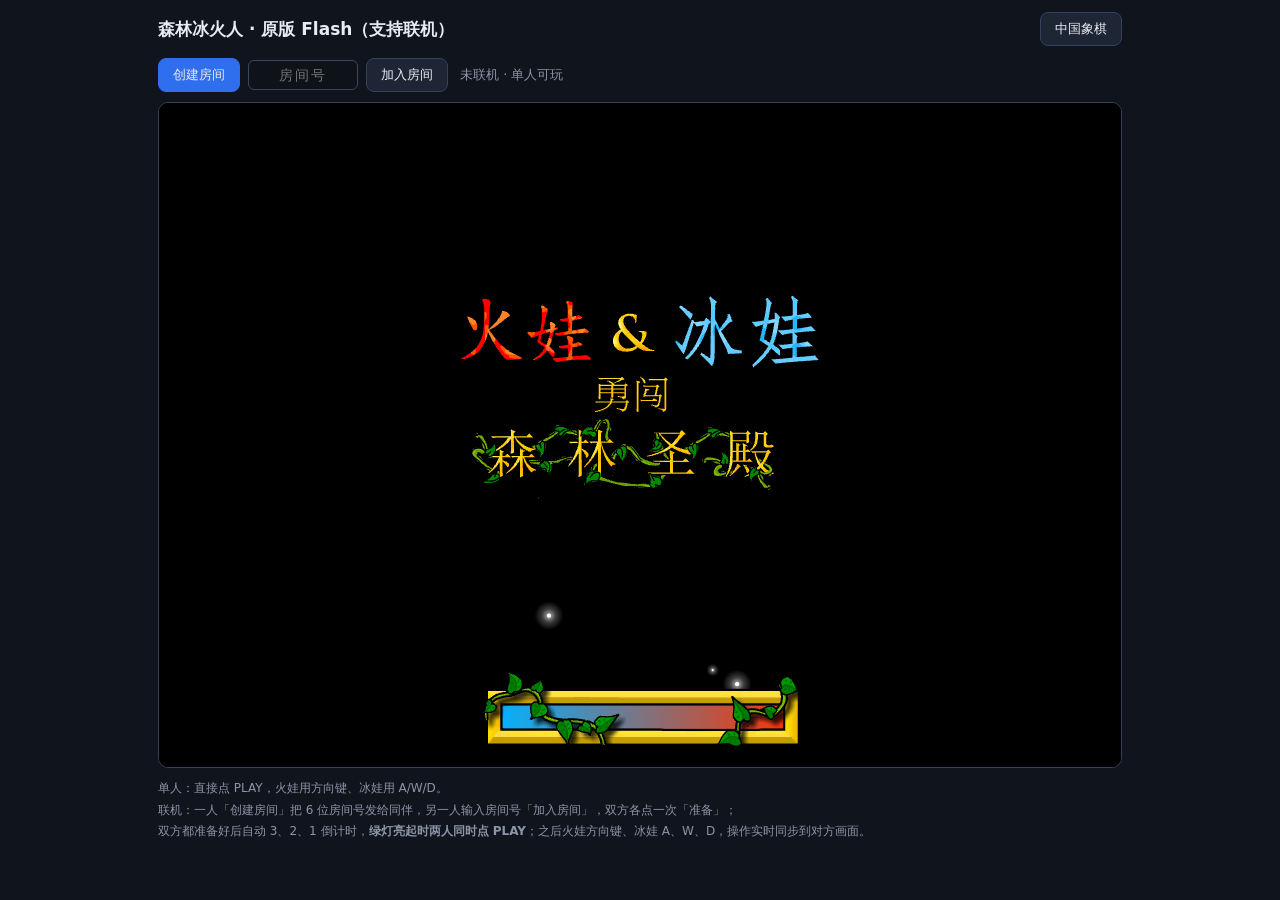
<file: games/fireboy-flash.html>
<!DOCTYPE html>
<html lang="zh-CN">
<head>
<meta charset="UTF-8">
<meta name="viewport" content="width=device-width, initial-scale=1.0">
<title>森林冰火人 · 原版 Flash（支持联机）</title>
<style>
  :root { color-scheme: dark; }
  * { box-sizing: border-box; }
  body {
    margin: 0; min-height: 100vh; background: #10141c; color: #e8ecf2;
    font-family: "Microsoft YaHei", "PingFang SC", system-ui, sans-serif;
    display: flex; flex-direction: column; align-items: center;
  }
  header {
    width: 100%; max-width: 1000px; padding: 12px 18px; display: flex;
    align-items: center; justify-content: space-between; gap: 12px;
  }
  header h1 { font-size: 17px; margin: 0; }
  .btn {
    background: #1e2636; color: #e8ecf2; border: 1px solid #33415c;
    border-radius: 8px; padding: 7px 14px; cursor: pointer; font-size: 13px;
    text-decoration: none; display: inline-block;
  }
  .btn:hover { background: #263149; }
  .btn.primary { background: #2f6fed; border-color: #2f6fed; }
  .btn:disabled { opacity: .45; cursor: not-allowed; }
  .mp-bar {
    width: 100%; max-width: 1000px; display: flex; align-items: center; gap: 8px;
    padding: 0 18px 10px; flex-wrap: wrap;
  }
  .mp-bar input {
    background: #0e1219; border: 1px solid #3a4560; border-radius: 6px;
    padding: 6px 10px; font-size: 14px; color: #e0e6ed; width: 110px;
    text-align: center; text-transform: uppercase; letter-spacing: 2px;
  }
  .mp-bar input:focus { outline: none; border-color: #2f6fed; }
  #mp-status { color: #8b95a8; font-size: 13px; margin-left: 4px; }
  #mp-status.ok { color: #6fe3a5; }
  #mp-status.err { color: #ff9b9b; }
  .room-code {
    font-size: 20px; font-weight: 700; color: #7fd0ff; letter-spacing: 4px;
    background: #14213a; border: 1px solid #2b4a7a; border-radius: 8px; padding: 3px 12px;
  }
  .stage-wrap { width: 100%; max-width: 1000px; padding: 0 18px 26px; }
  #stage {
    width: 100%; height: 74vh; min-height: 420px; background: #000; border-radius: 10px;
    border: 1px solid #33415c; overflow: hidden; position: relative;
    display: flex; align-items: center; justify-content: center;
  }
  #stage ruffle-player, #stage embed, #stage object {
    position: absolute; top: 0; left: 0; width: 100% !important; height: 100% !important; border: 0;
  }
  .notice {
    background: #2a2417; border: 1px solid #6b551c; color: #ffd97a;
    border-radius: 10px; padding: 16px 20px; margin-top: 12px; font-size: 14px;
    line-height: 1.8; max-width: 760px;
  }
  .notice code {
    background: #1a1f2a; border: 1px solid #33415c; border-radius: 6px;
    padding: 2px 8px; color: #7fd0ff; font-size: 13px;
  }
  .hint { color: #8b95a8; font-size: 12px; margin-top: 10px; line-height: 1.8; }
  #countdown {
    position: absolute; inset: 0; display: none; align-items: center; justify-content: center;
    pointer-events: none;   /* 绿灯时点击可以穿透到游戏，方便「绿灯亮后同时点」 */
    background: rgba(6, 10, 18, .72); z-index: 20; font-size: 72px; font-weight: 800; color: #7fd0ff;
    text-shadow: 0 6px 24px rgba(0,0,0,.6);
  }
  #countdown.go { color: #45e08a; text-shadow: 0 0 30px rgba(69,224,138,.8); }
  .mp-log {
    width: 100%; max-width: 1000px; padding: 0 18px 8px; font-size: 12px; color: #8b95a8;
    max-height: 58px; overflow: auto; line-height: 1.7; padding-bottom: 2px;
  }
  .mp-log-item { padding: 1px 0; }
  .mp-log-item b { color: #7fd0ff; font-weight: 600; }
  #toast { position: fixed; left: 50%; bottom: 26px; transform: translateX(-50%);
    background: #1b2434; border: 1px solid #33415c; color: #e8ecf2; border-radius: 10px;
    padding: 9px 16px; font-size: 13px; display: none; z-index: 40; }
</style>
</head>
<body>
<header>
  <h1>森林冰火人 · 原版 Flash（支持联机）</h1>
  <div><a class="btn" href="chess.html">中国象棋</a></div>
</header>

<div class="mp-bar">
  <button class="btn primary" id="btn-create" type="button">创建房间</button>
  <input id="inp-room" type="text" maxlength="6" placeholder="房间号">
  <button class="btn" id="btn-join" type="button">加入房间</button>
  <span id="mp-status">未联机 · 单人可玩</span>
  <span id="mp-code" style="display:none"></span>
  <button class="btn" id="btn-copy" type="button" style="display:none">复制房间号</button>
  <button class="btn primary" id="btn-ready" type="button" style="display:none">准备</button>
  <button class="btn" id="btn-leave" type="button" style="display:none">离开房间</button>
</div>
<div class="mp-log" id="mp-log" style="display:none"></div>

<div class="stage-wrap">
  <div id="stage">
    <div id="placeholder" style="text-align:center;padding:40px;color:#8b95a8;font-size:15px;line-height:2">
      正在加载原版 Flash 游戏（Ruffle 模拟器）…
    </div>
    <div id="countdown"></div>
  </div>

  <div id="swf-missing" class="notice" style="display:none">
    <b>未找到原版游戏文件 fireboy.swf</b><br>
    请把 <b>森林冰火人</b> 原版 SWF 放到：<code>games/swf/fireboy.swf</code>，刷新本页即可。
  </div>

  <div class="hint">
    单人：直接点 PLAY，火娃用方向键、冰娃用 A/W/D。<br>
    联机：一人「创建房间」把 6 位房间号发给同伴，另一人输入房间号「加入房间」，双方各点一次「准备」；<br>
    双方都准备好后自动 3、2、1 倒计时，<b>绿灯亮起时两人同时点 PLAY</b>；之后火娃方向键、冰娃 A、W、D，操作实时同步到对方画面。
  </div>
</div>
<div id="toast"></div>

<script src="ruffle/ruffle.js"></script>
<script src="ruffle/core.ruffle.16d61072ac7fdc4d5013.js"></script>
<script src="ruffle/core.ruffle.994eeef0a471a88cd0e3.js"></script>
<script>
(function () {
  'use strict';
  var SWF_URL = 'swf/fireboy.swf';
  var stage = document.getElementById('stage');
  var placeholder = document.getElementById('placeholder');
  var missing = document.getElementById('swf-missing');
  var cdEl = document.getElementById('countdown');
  var statusEl = document.getElementById('mp-status');
  var codeEl = document.getElementById('mp-code');
  var toastEl = document.getElementById('toast');

  var player = null;          // Ruffle 播放器
  var ws = null, authed = false;
  var room = '', role = '', relayOn = false;
  window.__mp = { sent: 0, recv: 0, inj: 0 };
  var KEYCODE = { ArrowLeft: 37, ArrowUp: 38, ArrowRight: 39, ArrowDown: 40,
                  KeyA: 65, KeyD: 68, KeyW: 87, KeyS: 83, Space: 32, KeyR: 82, Enter: 13 };

  function toast(msg) {
    toastEl.textContent = msg; toastEl.style.display = 'block';
    clearTimeout(toastEl._t); toastEl._t = setTimeout(function () { toastEl.style.display = 'none'; }, 2600);
  }
  function setStatus(text, cls) {
    statusEl.textContent = text;
    statusEl.className = cls || '';
  }

  /* ---------- Ruffle ---------- */
  window.RufflePlayer = window.RufflePlayer || {};
  window.RufflePlayer.config = { autoplay: 'on', unmuteOverlay: 'hidden', letterbox: 'on', logLevel: 'error' };

  function startRuffle() {
    var rf = window.RufflePlayer;
    var src = rf && rf.newest ? rf.newest() : null;
    var maker = src && (typeof src.createPlayer === 'function' ? src.createPlayer
              : (typeof src.newPlayer === 'function' ? src.newPlayer : null));
    if (!maker) { setTimeout(startRuffle, 150); return; }
    player = maker();
    player.id = 'swf-player';
    stage.appendChild(player);
    placeholder.style.display = 'none';
    player.ruffle().load(SWF_URL).catch(function () {
      try { stage.removeChild(player); } catch (e) {}
      placeholder.style.display = '';
      placeholder.textContent = '';
      missing.style.display = 'block';
    });
  }
  if (document.readyState === 'loading') document.addEventListener('DOMContentLoaded', startRuffle);
  else startRuffle();

  /* ---------- 合成按键/点击（联机注入） ---------- */
  function targets() {
    var t = [player];
    try {
      var sh = player && player.shadowRoot;
      if (sh) { t.push(sh); t.push(sh.getElementById('container')); t.push(sh.querySelector('canvas')); }
    } catch (e) {}
    return t.filter(Boolean);
  }
  function injectKey(code, down) {
    var kc = KEYCODE[code] || 0;
    if (!kc) return;
    try { player.focus({ preventScroll: true }); } catch (e) {}
    var key = code === 'Space' ? ' ' : (code.indexOf('Key') === 0 ? code.slice(3).toLowerCase()
              : code.replace('Arrow', 'Arrow'));
    var ev = new KeyboardEvent(down ? 'keydown' : 'keyup', {
      key: key, code: code, bubbles: true, cancelable: true, composed: true, repeat: !!down
    });
    ['keyCode', 'which', 'charCode'].forEach(function (p) {
      try { Object.defineProperty(ev, p, { get: function () { return kc; } }); } catch (e) {}
    });
    try { Object.defineProperty(ev, 'keyCode', { value: kc }); } catch (e) {}
    targets().forEach(function (t) { try { t.dispatchEvent(ev); } catch (e) {} });
  }
  function clickStage() {
    var cv = null;
    try { cv = player.shadowRoot.querySelector('canvas'); } catch (e) {}
    var box = (cv || player).getBoundingClientRect();
    var x = box.left + box.width * 0.5, y = box.top + box.height * 0.70;
    targets().forEach(function (t) {
      ['mousedown', 'mouseup', 'click'].forEach(function (type) {
        try {
          t.dispatchEvent(new MouseEvent(type, { bubbles: true, cancelable: true, composed: true,
                                                clientX: x, clientY: y, button: 0, buttons: type === 'mousedown' ? 1 : 0 }));
        } catch (e) {}
      });
    });
  }

  /* ---------- 本地按键 → 对手 ---------- */
  function onKey(e, down) {
    if (!relayOn || !e.isTrusted) return;      // 注入的事件（isTrusted=false）不再回传，避免回环
    if (!KEYCODE[e.code]) return;
    if (e.code === 'Space' || e.code.indexOf('Arrow') === 0) e.preventDefault();
    send({ op: 'key', k: e.code, down: down ? 1 : 0 });
  }
  document.addEventListener('keydown', function (e) { onKey(e, true); }, true);
  document.addEventListener('keyup', function (e) { onKey(e, false); }, true);

  /* ---------- WebSocket 联机 ---------- */
  function token() {
    try { return localStorage.getItem('lc_token') || ''; } catch (e) { return ''; }
  }
  function send(d) {
    if (ws && ws.readyState === 1) {
      try { ws.send(JSON.stringify({ t: 'game', d: d })); window.__mp.sent++; } catch (e) {}
    }
  }
  function connect(then) {
    if (ws && ws.readyState === 1 && authed) { then && then(); return; }
    var proto = location.protocol === 'https:' ? 'wss://' : 'ws://';
    try { ws = new WebSocket(proto + location.host + '/ws'); } catch (e) { setStatus('无法连接服务器', 'err'); return; }
    ws.onopen = function () { ws.send(JSON.stringify({ t: 'auth', d: { token: token() } })); };
    ws.onmessage = function (ev) {
      var m;
      try { m = JSON.parse(ev.data); } catch (e) { return; }
      if (m.t === 'auth') {
        if (m.d && m.d.ok) { authed = true; then && then(); }
        else { setStatus('登录态无效，请在云聊里重新登录后再试', 'err'); }
        return;
      }
      if (m.t !== 'game' || !m.d || m.d.g !== 'fireboy') return;
      handleGame(m.d);
    };
    ws.onclose = function () {
      authed = false; relayOn = false;
      if (room) setStatus('连接已断开', 'err');
    };
  }

  var myReady = false, peerReady = false, counting = false;

  function addLog(text) {
    var box = document.getElementById('mp-log');
    if (!box) return;
    box.style.display = '';
    var el = document.createElement('div');
    el.className = 'mp-log-item';
    el.textContent = text;
    box.insertBefore(el, box.firstChild);
    while (box.children.length > 6) box.removeChild(box.lastChild);
  }

  function resetReady() {
    myReady = false; peerReady = false; counting = false;
    var b = document.getElementById('btn-ready');
    if (b) { b.textContent = '准备'; b.disabled = false; b.style.display = room ? '' : 'none'; }
  }

  function refreshReady() {
    var b = document.getElementById('btn-ready');
    if (!b) return;
    b.style.display = room ? '' : 'none';
    b.disabled = myReady || counting;
    b.textContent = myReady ? (peerReady ? '双方已准备' : '已准备（等待对方）') : (peerReady ? '准备（对方已准备）' : '准备');
  }

  function startCountdown() {
    if (counting) return;
    counting = true;
    refreshReady();
    addLog('双方已准备：3、2、1 后绿灯');
    var n = 3;
    cdEl.style.display = 'flex';
    cdEl.classList.remove('go');
    cdEl.textContent = n;
    var iv = setInterval(function () {
      n--;
      if (n > 0) { cdEl.textContent = n; return; }
      clearInterval(iv);
      cdEl.textContent = 'GO';
      cdEl.classList.add('go');
      addLog('绿灯亮起：同时点击 PLAY 开始');
      toast('绿灯！两人同时点 PLAY');
      relayOn = true;
      setTimeout(function () { cdEl.style.display = 'none'; cdEl.classList.remove('go'); }, 1400);
    }, 1000);
  }

  function handleGame(d) {
    if (d.ev === 'room') {
      room = d.room || room;
      role = d.role || role;
      codeEl.textContent = room; codeEl.className = 'room-code'; codeEl.style.display = '';
      document.getElementById('btn-copy').style.display = '';
      document.getElementById('btn-leave').style.display = '';
      document.getElementById('btn-create').disabled = true;
      document.getElementById('btn-join').disabled = true;
      resetReady();
      addLog((role === 'host' ? '你创建了房间 ' : '你加入了房间 ') + room);
      var players = d.players || [];
      var others = players.filter(function (p) { return p.role !== role; });
      if (others.length) {
        setStatus('房间 ' + room + ' · 对手：' + others[0].name + '（' + (role === 'host' ? '你是房主' : '你是队员') + '）· 双方点「准备」开始', 'ok');
        addLog(others[0].name + ' 已在房间中');
      } else {
        setStatus('房间 ' + room + ' · 等待对手加入…', '');
      }
      refreshReady();
    } else if (d.ev === 'peer_join') {
      var name = (d.peer && d.peer.name) || d.name || '对手';
      setStatus('房间 ' + room + ' · 对手：' + name + '（' + (role === 'host' ? '你是房主' : '你是队员') + '）· 双方点「准备」开始', 'ok');
      addLog(name + ' 加入了房间');
      toast(name + ' 加入了房间');
      peerReady = false;
      refreshReady();
    } else if (d.ev === 'peer_leave') {
      setStatus('对手已离开房间', 'err');
      addLog('对手离开了房间');
      relayOn = false;
      resetReady();
      refreshReady();
    } else if (d.ev === 'ready') {
      peerReady = !!d.v;
      if (peerReady) addLog('对手已准备');
      else addLog('对手取消准备');
      refreshReady();
      if (myReady && peerReady) startCountdown();
    } else if (d.ev === 'start') {
      startCountdown();
    } else if (d.ev === 'key') {
      window.__mp.recv++;
      if (relayOn) { injectKey(d.k, !!d.down); window.__mp.inj++; }
    } else if (d.ev === 'error') {
      setStatus(d.msg || '联机出错', 'err');
    }
  }

  /* ---------- 房间操作 ---------- */
  document.getElementById('btn-create').onclick = function () {
    connect(function () { send({ g: 'fireboy', op: 'create' }); });
  };
  document.getElementById('btn-join').onclick = function () {
    var code = (document.getElementById('inp-room').value || '').trim().toUpperCase();
    if (code.length < 4) { toast('请输入房间号'); return; }
    connect(function () { send({ g: 'fireboy', op: 'join', room: code }); });
  };
  document.getElementById('btn-ready').onclick = function () {
    if (myReady) return;
    myReady = true;
    send({ g: 'fireboy', op: 'ready', v: 1 });
    addLog('你已准备');
    refreshReady();
    if (peerReady) startCountdown();
  };
  document.getElementById('btn-copy').onclick = function () {
    var done = function () { toast('房间号已复制：' + room); };
    if (navigator.clipboard && navigator.clipboard.writeText) {
      navigator.clipboard.writeText(room).then(done).catch(function () { toast('复制失败，请手动选择房间号'); });
    } else { toast('房间号：' + room); }
  };
  document.getElementById('btn-leave').onclick = function () {
    send({ g: 'fireboy', op: 'leave' });
    room = ''; role = ''; relayOn = false; resetReady();
    codeEl.style.display = 'none';
    document.getElementById('btn-copy').style.display = 'none';
    document.getElementById('btn-leave').style.display = 'none';
    document.getElementById('btn-ready').style.display = 'none';
    document.getElementById('btn-create').disabled = false;
    document.getElementById('btn-join').disabled = false;
    setStatus('未联机 · 单人可玩', '');
  };
  window.addEventListener('beforeunload', function () {
    try { if (room) send({ g: 'fireboy', op: 'leave' }); } catch (e) {}
  });
})();
</script>
</body>
</html>
</file>
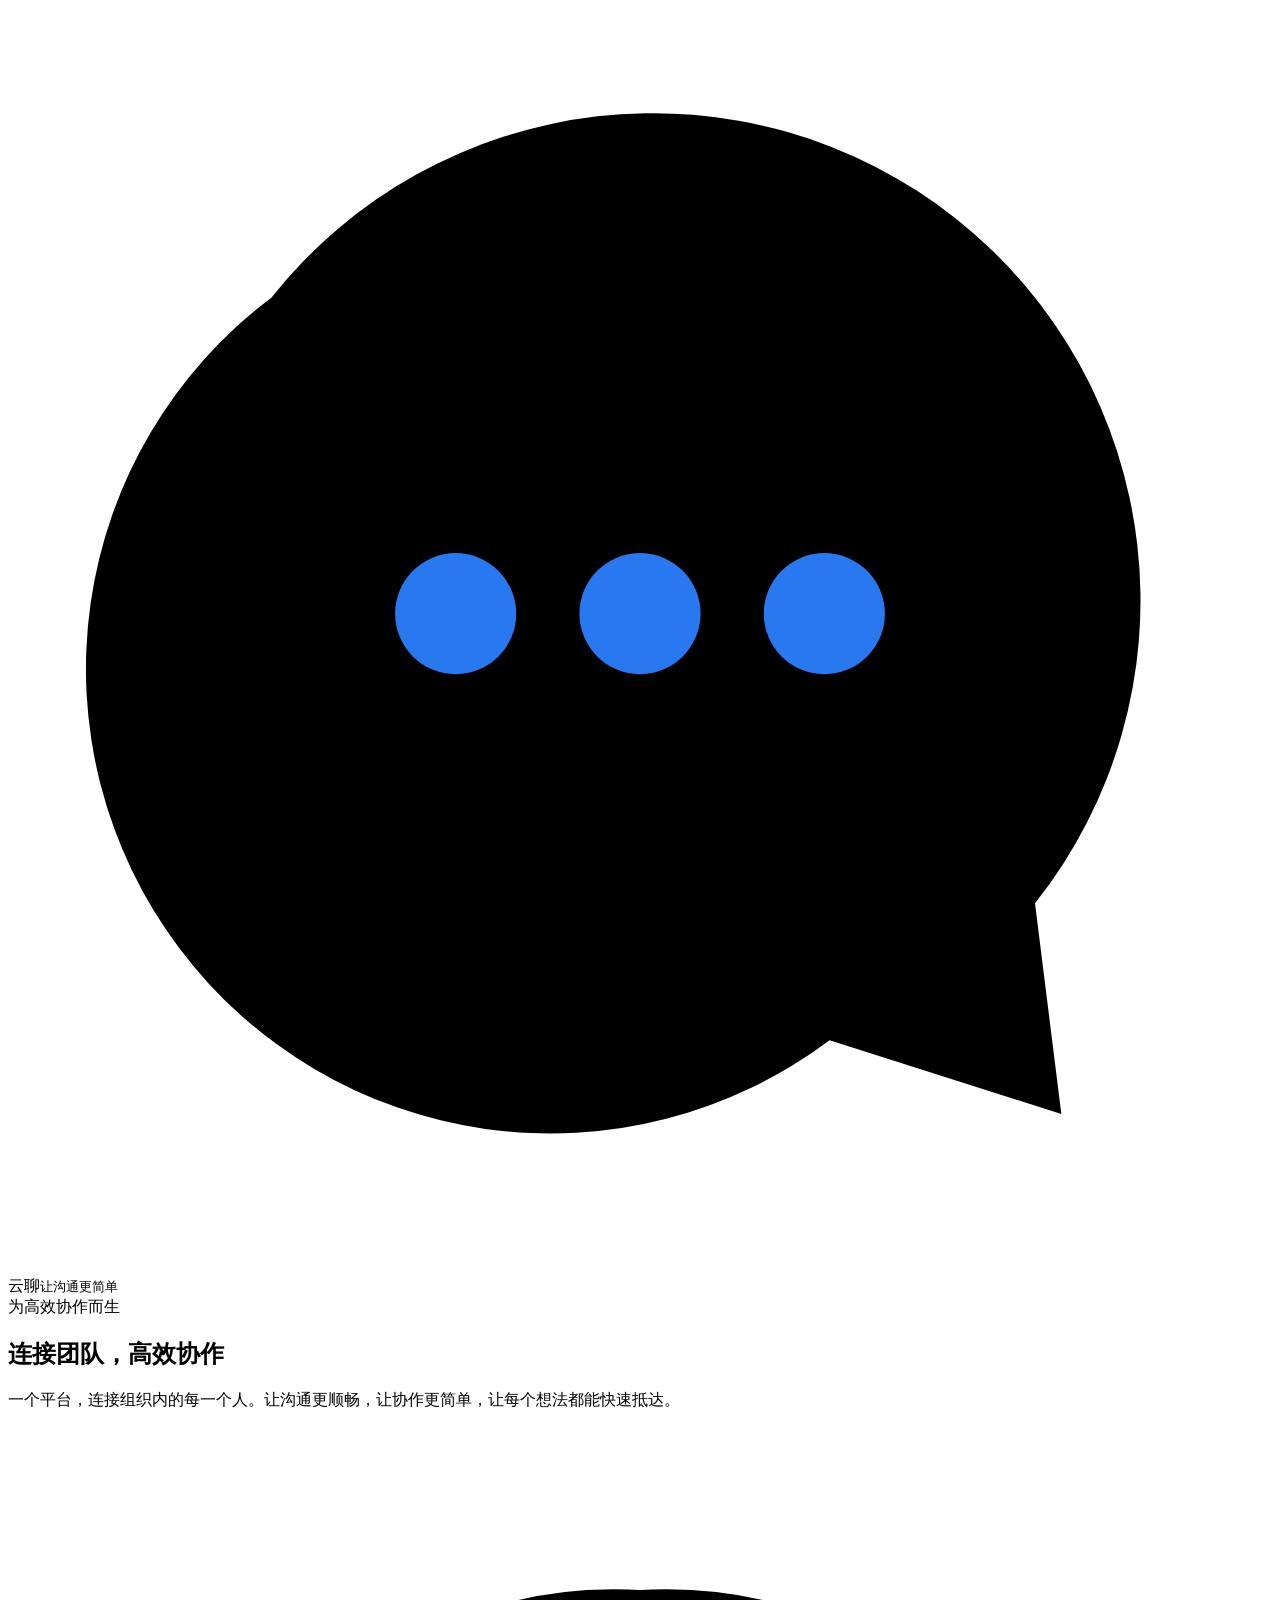
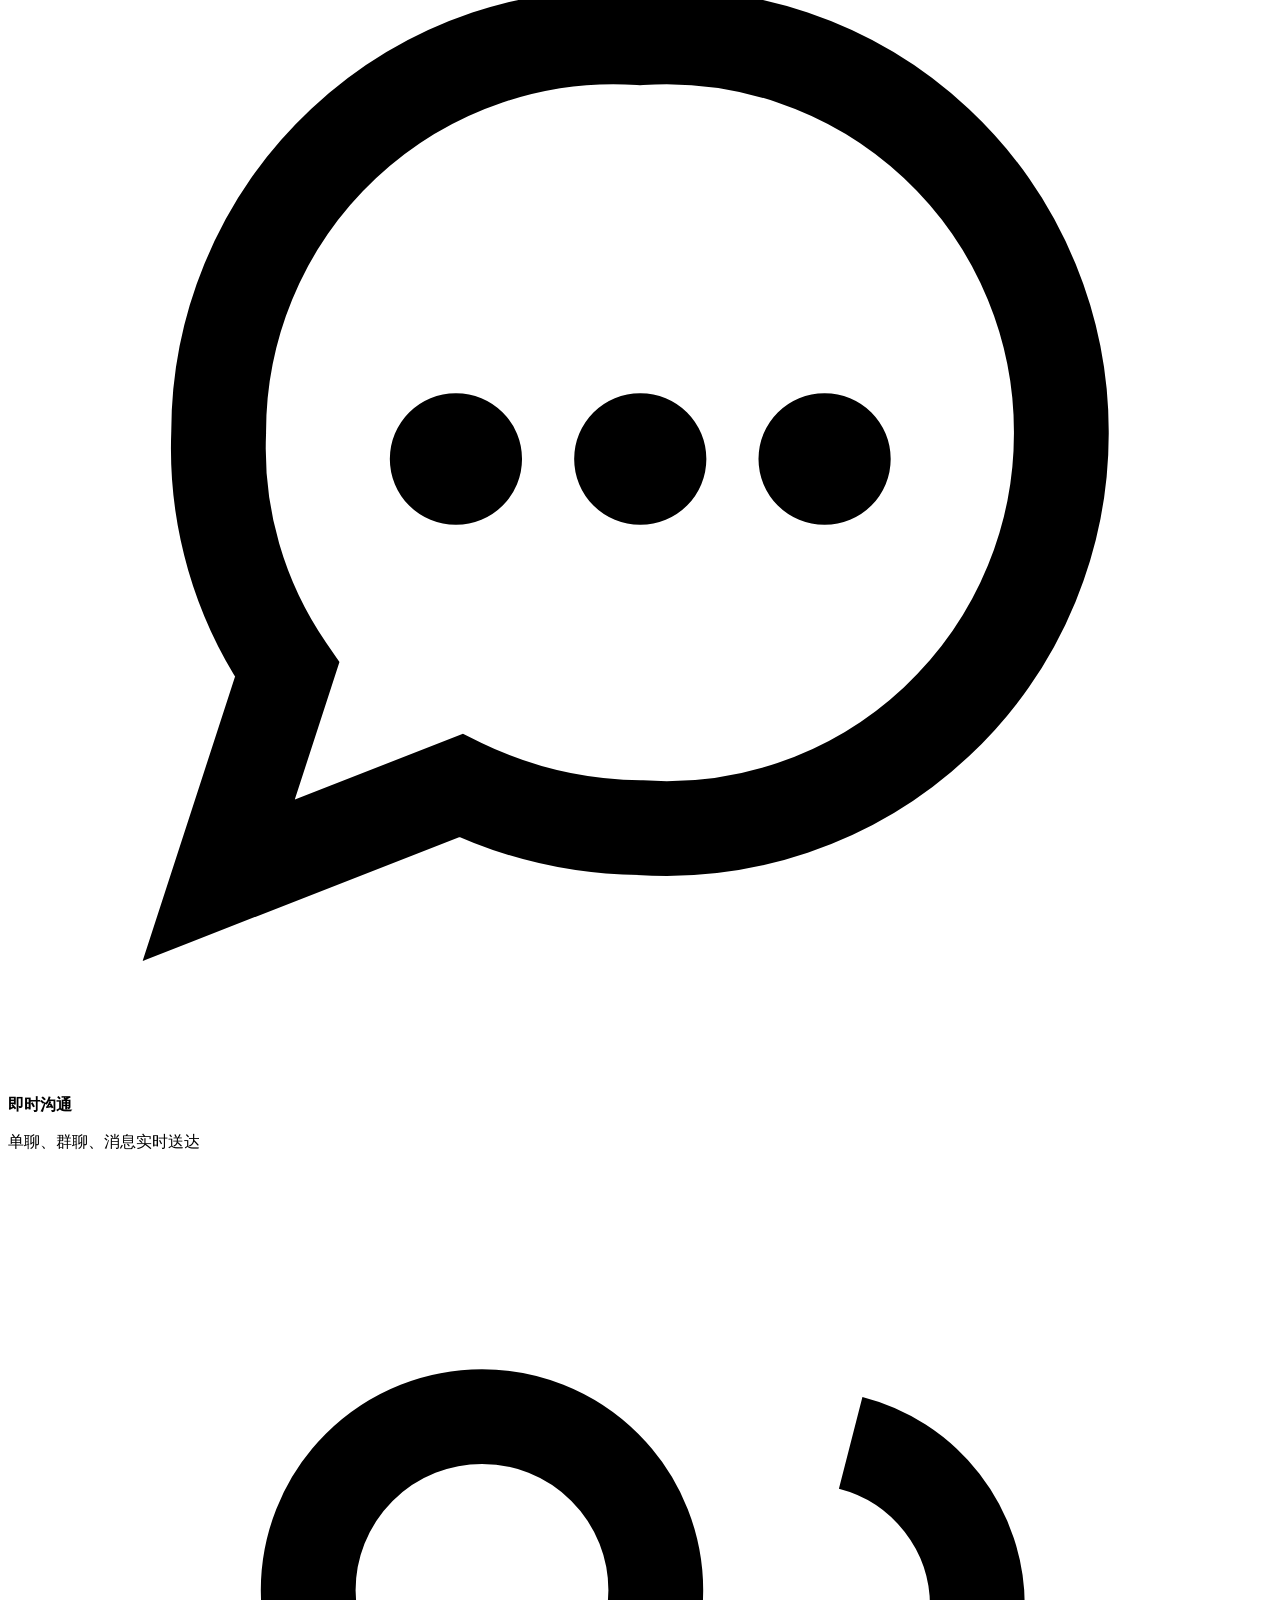
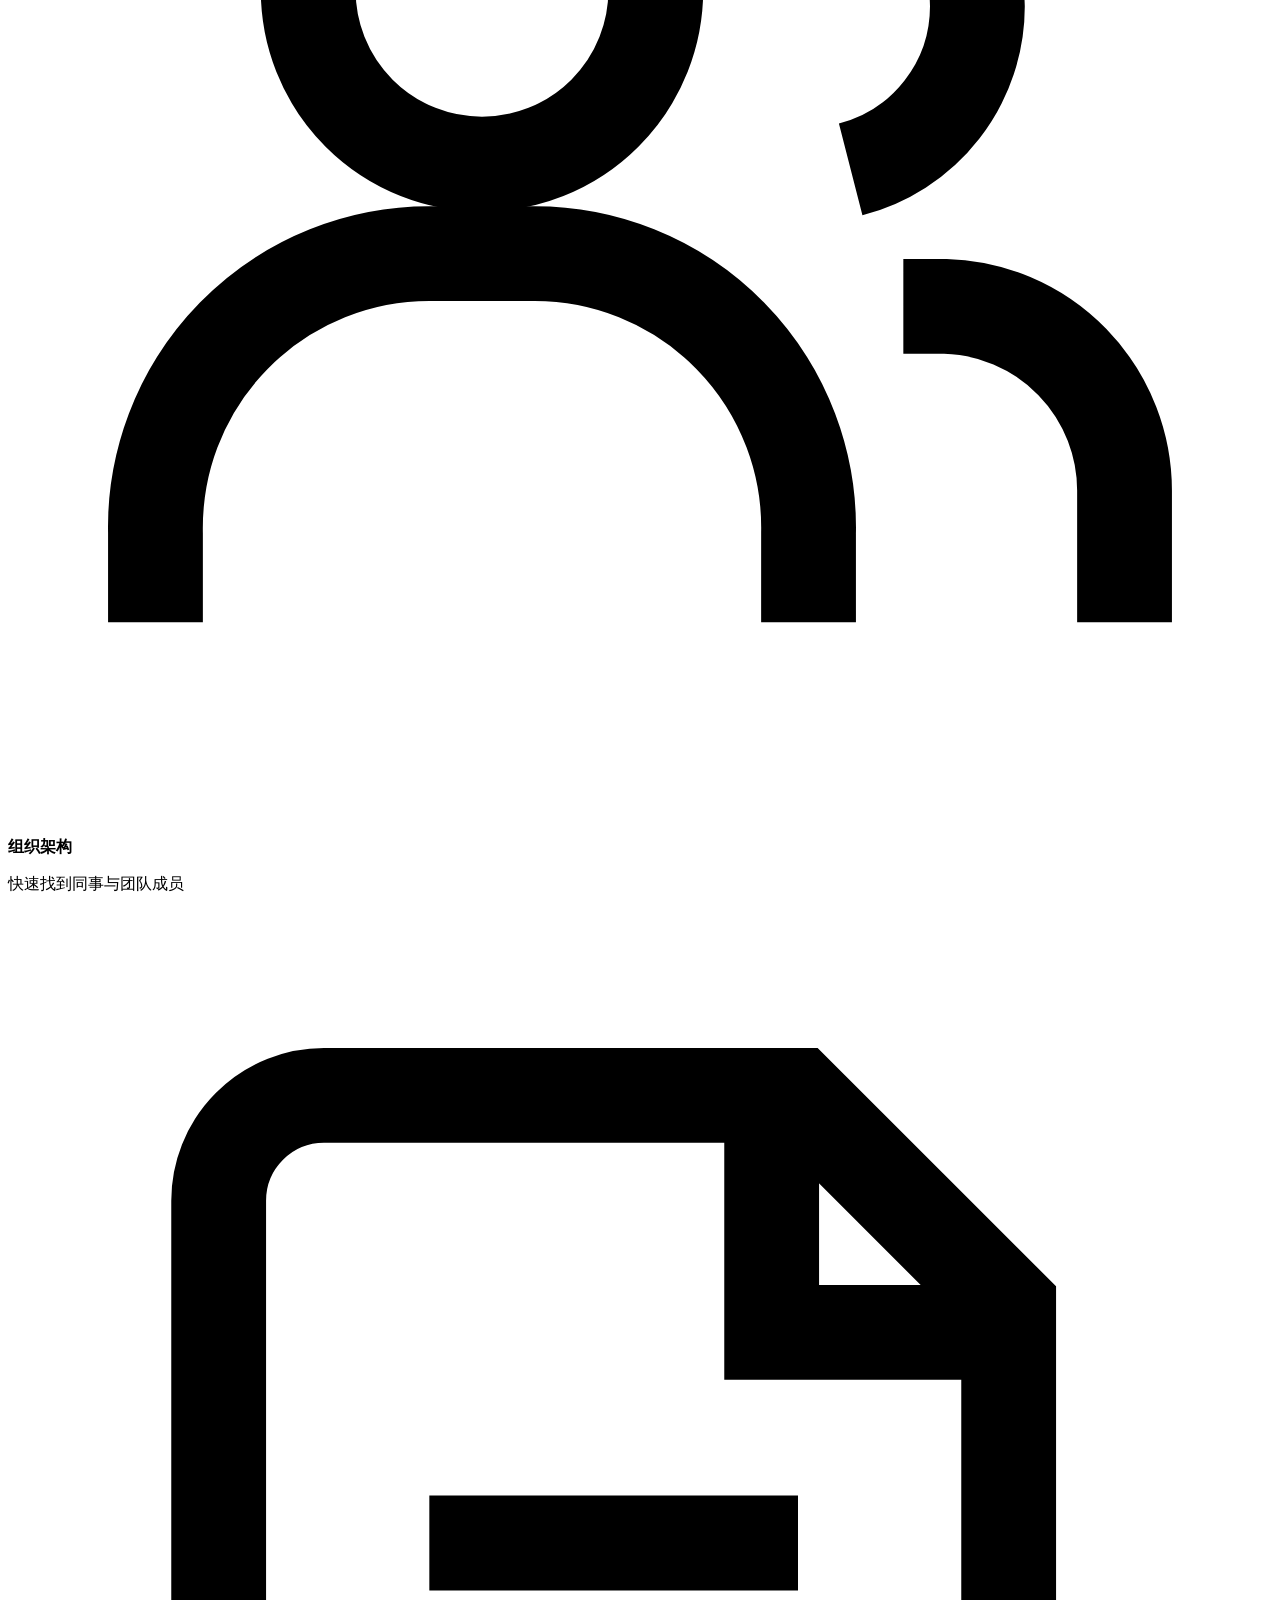
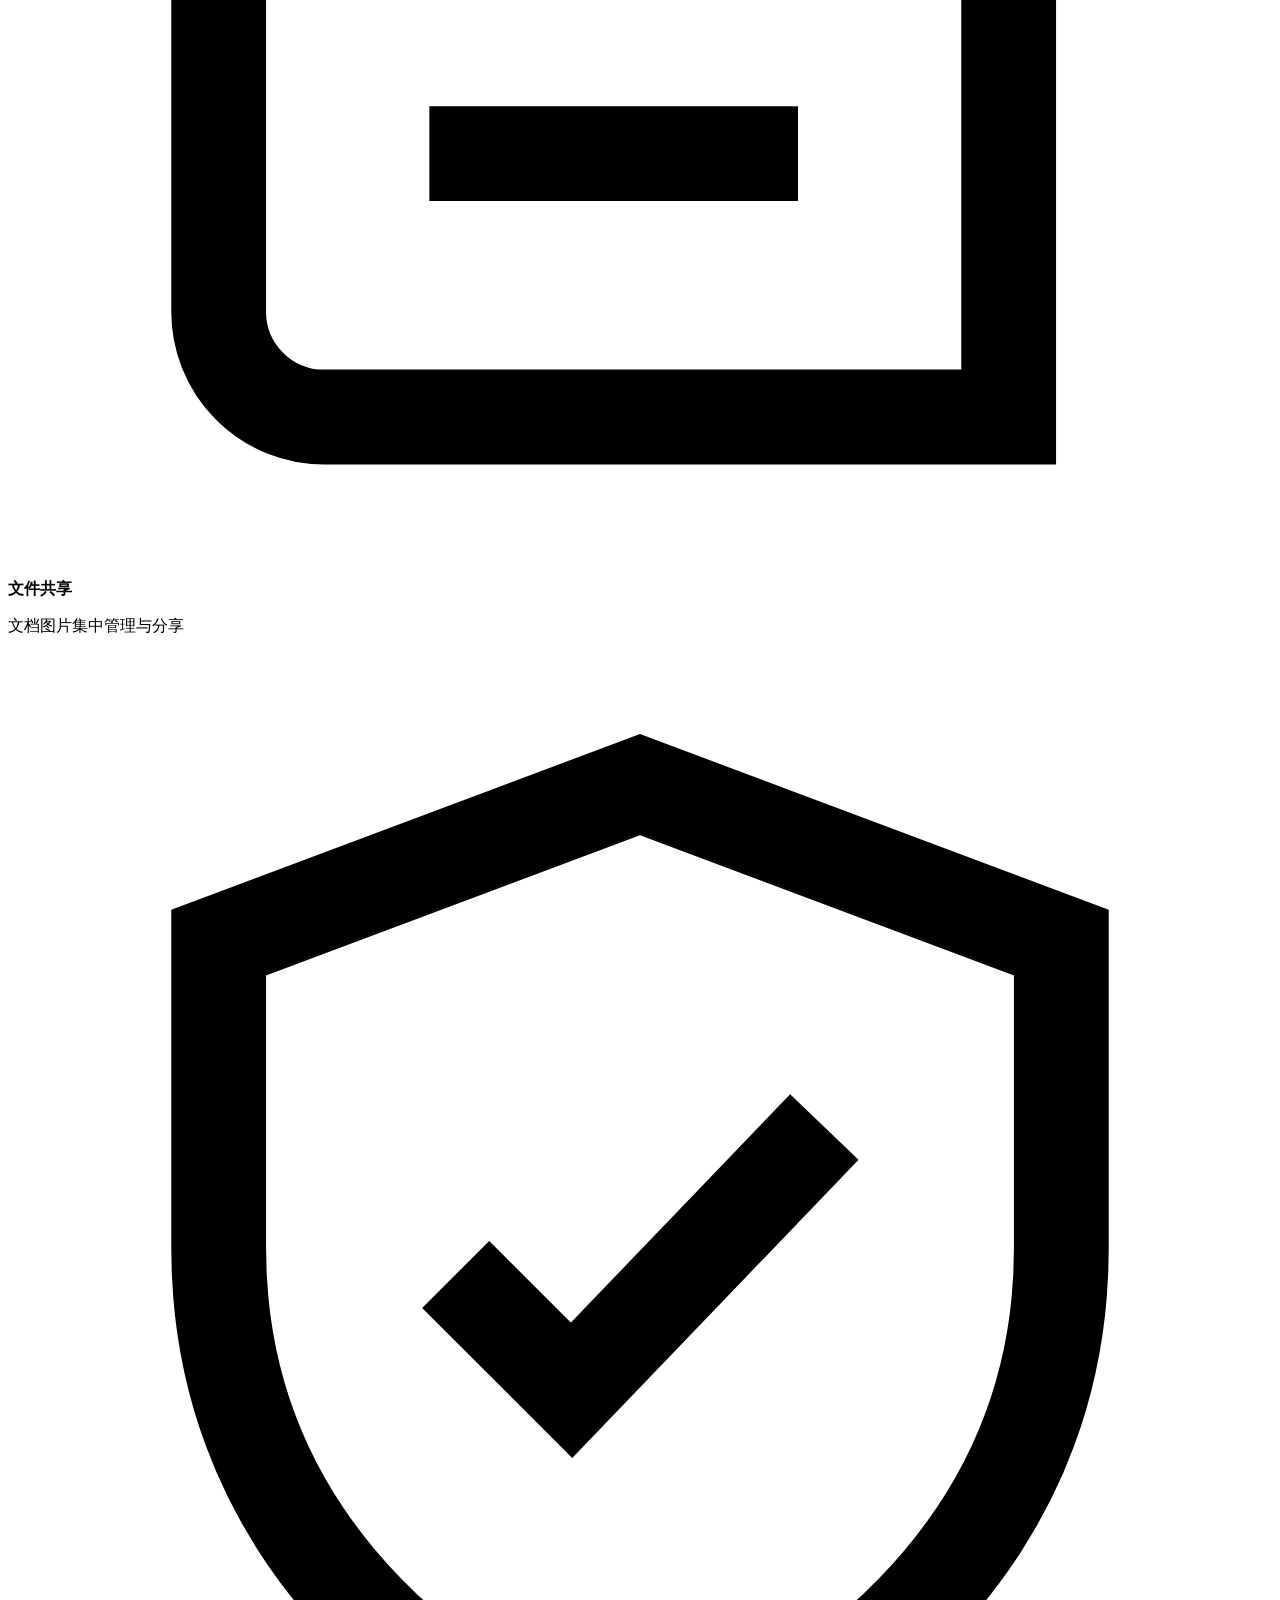
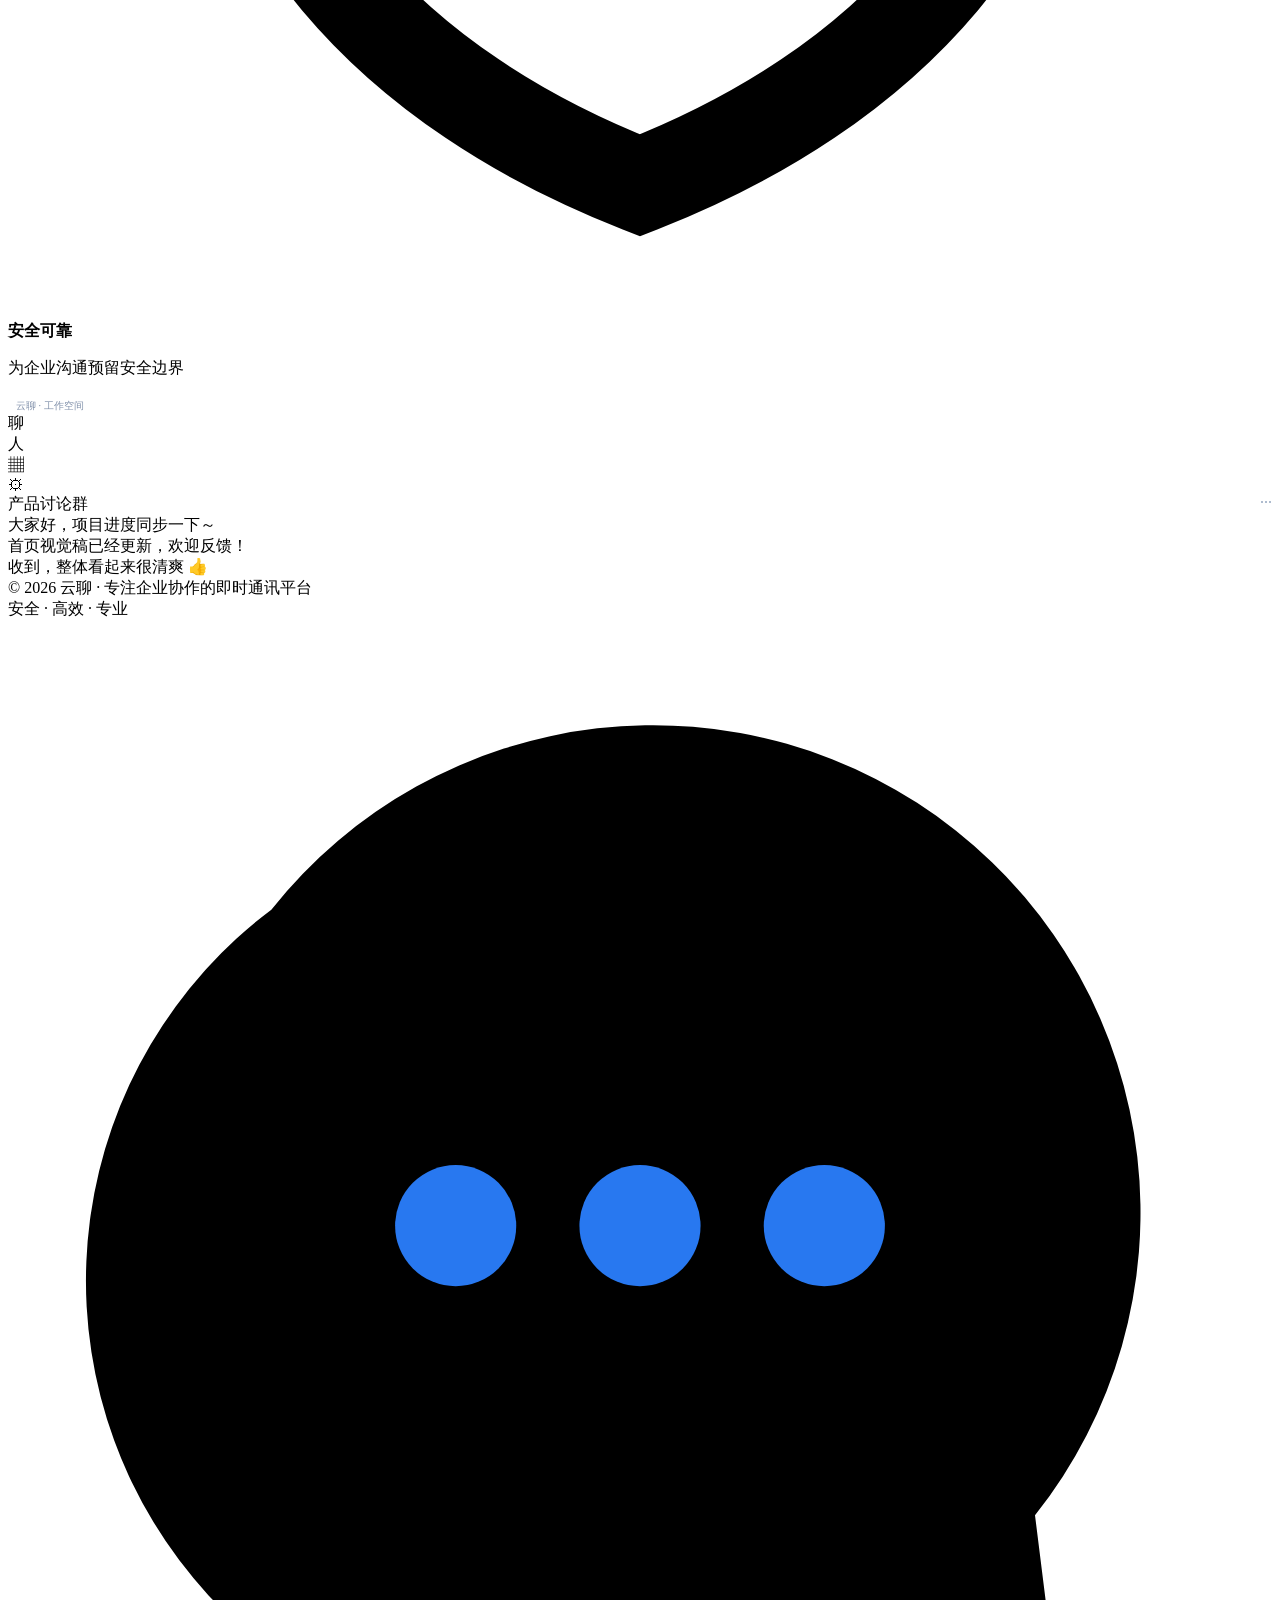
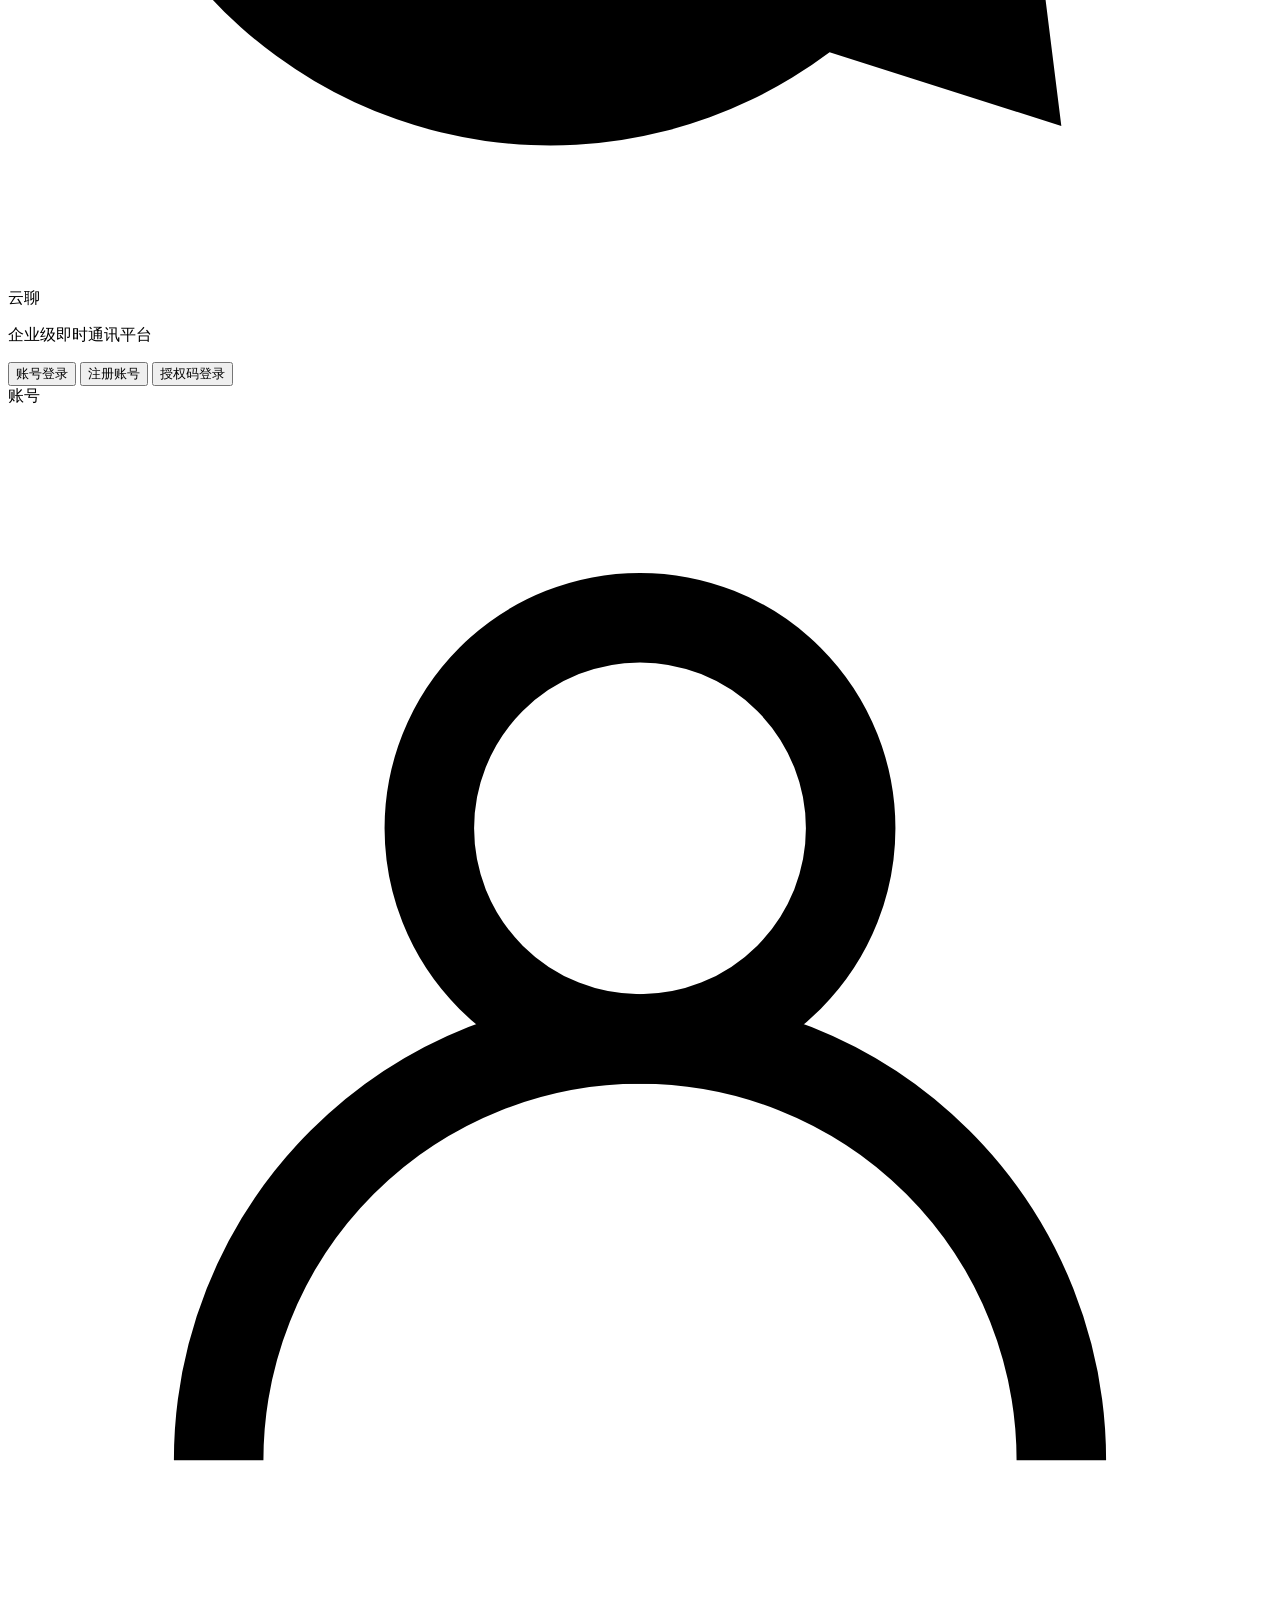
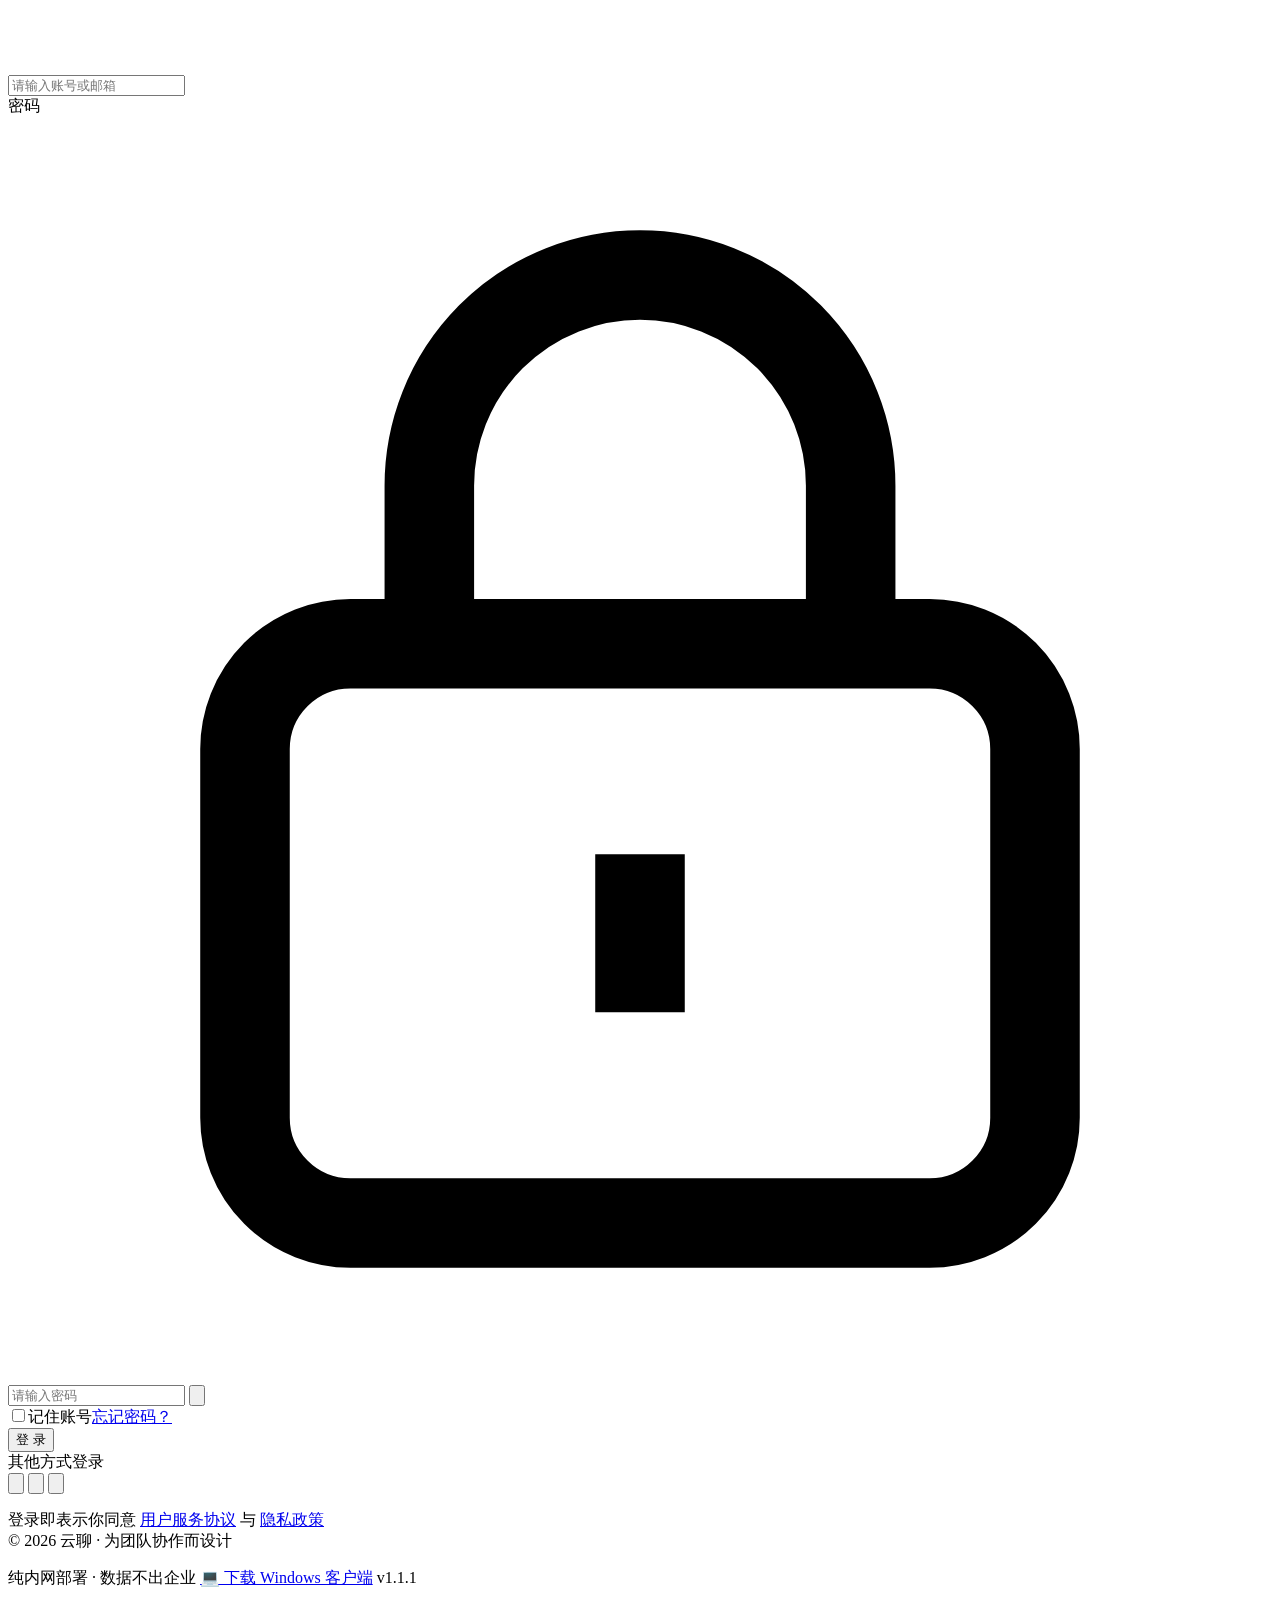
<file: web_src/index.template.html>
<!doctype html>
<html lang="zh-CN">
<head>
<meta charset="utf-8">
<meta name="viewport" content="width=device-width,initial-scale=1,maximum-scale=1">
<meta name="theme-color" content="#f5f8ff">
<title>云聊</title>
<link rel="icon" href="data:image/svg+xml,%3Csvg xmlns='http://www.w3.org/2000/svg' viewBox='0 0 24 24'%3E%3Crect width='24' height='24' rx='7' fill='%232878f0'/%3E%3Cpath d='M7 7.5A6 6 0 0 1 17 12l.4 3-3.3-1A6 6 0 1 1 7 7.5Z' fill='%23fff'/%3E%3C/svg%3E">
<style>
/*__DSH_CSS__*/
</style>
</head>
<body>

<!-- ============================================================
     登录页 · 严格对齐 设计稿登录页
     ============================================================ -->
<div id="login-page">
  <main class="page">
    <section class="visual" aria-label="产品介绍">
      <div class="brand">
        <div class="logo" aria-hidden="true"><svg viewBox="0 0 24 24" fill="none"><path d="M5 5.5A8.5 8.5 0 0 1 19.5 17L20 21l-4.4-1.4A8.5 8.5 0 1 1 5 5.5Z" fill="currentColor"/><circle cx="8.5" cy="11.5" r="1.15" fill="#2878f0"/><circle cx="12" cy="11.5" r="1.15" fill="#2878f0"/><circle cx="15.5" cy="11.5" r="1.15" fill="#2878f0"/></svg></div>
        <div>云聊<small>让沟通更简单</small></div>
      </div>
      <div class="hero">
        <div class="eyebrow"><i></i> 为高效协作而生</div>
        <h1>连接团队，<span>高效协作</span></h1>
        <p class="lead">一个平台，连接组织内的每一个人。让沟通更顺畅，让协作更简单，让每个想法都能快速抵达。</p>
        <div class="features">
          <div class="feature"><div class="ficon"><svg viewBox="0 0 24 24" fill="none" stroke="currentColor" stroke-width="1.8"><path d="M20 11.5a7.5 7.5 0 0 1-8 7.5 8 8 0 0 1-3.4-.8L4 20l1.3-4A7.4 7.4 0 0 1 4 11.5 7.5 7.5 0 0 1 12 4a7.5 7.5 0 0 1 8 7.5Z"/><path d="M8.5 12h.01M12 12h.01M15.5 12h.01" stroke-width="2.5" stroke-linecap="round"/></svg></div><div><b>即时沟通</b><p>单聊、群聊、消息实时送达</p></div></div>
          <div class="feature"><div class="ficon"><svg viewBox="0 0 24 24" fill="none" stroke="currentColor" stroke-width="1.8"><circle cx="9" cy="8" r="3.3"/><path d="M2.8 20v-1.7A5.2 5.2 0 0 1 8 13h2a5.2 5.2 0 0 1 5.2 5.3V20M16 5.2a3.2 3.2 0 0 1 0 6.2M17 14h.8a3.5 3.5 0 0 1 3.4 3.5V20"/></svg></div><div><b>组织架构</b><p>快速找到同事与团队成员</p></div></div>
          <div class="feature"><div class="ficon"><svg viewBox="0 0 24 24" fill="none" stroke="currentColor" stroke-width="1.8"><path d="M6 3.5h9l4 4V21H6a2 2 0 0 1-2-2V5.5a2 2 0 0 1 2-2Z"/><path d="M14.5 3.8V8h4M8 12h7M8 16h7"/></svg></div><div><b>文件共享</b><p>文档图片集中管理与分享</p></div></div>
          <div class="feature"><div class="ficon"><svg viewBox="0 0 24 24" fill="none" stroke="currentColor" stroke-width="1.8"><path d="m12 2.5 8 3v5.8c0 5-3.4 8.4-8 10.2-4.6-1.8-8-5.2-8-10.2V5.5l8-3Z"/><path d="m8.5 11.8 2.2 2.2 4.8-5"/></svg></div><div><b>安全可靠</b><p>为企业沟通预留安全边界</p></div></div>
        </div>
      </div>
      <div class="preview" aria-hidden="true">
        <div class="preview-window">
          <div class="preview-top"><i class="dot2"></i><i class="dot2"></i><i class="dot2"></i><span style="font-size:10px;color:#8090aa;margin-left:8px">云聊 · 工作空间</span></div>
          <div class="preview-body">
            <div class="preview-nav"><div class="mini-icon">聊</div><div class="mini-icon">人</div><div class="mini-icon">▦</div><div class="mini-icon">⚙</div></div>
            <div class="preview-chat"><div class="mini-title">产品讨论群 <span style="float:right;color:#91a3bd;font-weight:400">···</span></div><div class="bubble">大家好，项目进度同步一下～</div><div class="bubble me">首页视觉稿已经更新，欢迎反馈！</div><div class="bubble">收到，整体看起来很清爽 👍</div><div class="mini-line"></div><div class="mini-line short"></div></div>
          </div>
        </div>
      </div>
      <div class="signature">© 2026 云聊 · 专注企业协作的即时通讯平台</div>
    </section>

    <section class="login-side" aria-label="登录区域">
      <div class="top-note">安全 · 高效 · 专业</div>
      <div class="login-wrap">
        <div class="login-brand">
          <div class="brand"><div class="logo" aria-hidden="true"><svg viewBox="0 0 24 24" fill="none"><path d="M5 5.5A8.5 8.5 0 0 1 19.5 17L20 21l-4.4-1.4A8.5 8.5 0 1 1 5 5.5Z" fill="currentColor"/><circle cx="8.5" cy="11.5" r="1.15" fill="#2878f0"/><circle cx="12" cy="11.5" r="1.15" fill="#2878f0"/><circle cx="15.5" cy="11.5" r="1.15" fill="#2878f0"/></svg></div><span>云聊</span></div>
          <p id="login-slogan">企业级即时通讯平台</p>
        </div>

        <div class="tabs" role="tablist" aria-label="登录方式">
          <button class="tab ltab active" data-tab="login" role="tab" aria-selected="true" type="button">账号登录</button>
          <button class="tab ltab" data-tab="register" role="tab" aria-selected="false" type="button">注册账号</button>
          <button class="tab ltab" data-tab="code" role="tab" aria-selected="false" type="button">授权码登录</button>
        </div>

        <form id="login-form" autocomplete="on" onsubmit="return Auth.doLogin(event)">
          <div class="field">
            <label for="login-username">账号</label>
            <div class="input-wrap">
              <svg viewBox="0 0 24 24" fill="none" stroke="currentColor" stroke-width="1.7"><circle cx="12" cy="8" r="4"/><path d="M4 20a8 8 0 0 1 16 0"/></svg>
              <input id="login-username" name="username" type="text" placeholder="请输入账号或邮箱" autocomplete="username" required>
            </div>
          </div>
          <div class="field">
            <label for="login-password">密码</label>
            <div class="input-wrap">
              <svg viewBox="0 0 24 24" fill="none" stroke="currentColor" stroke-width="1.7"><rect x="4.5" y="10" width="15" height="11" rx="2"/><path d="M8 10V7a4 4 0 0 1 8 0v3M12 14v3"/></svg>
              <input id="login-password" name="password" type="password" placeholder="请输入密码" autocomplete="current-password" required>
              <button class="icon-button" type="button" id="togglePassword" aria-label="显示密码"><svg viewBox="0 0 24 24" fill="none" stroke="currentColor" stroke-width="1.7"><path d="M2.5 12s3.3-6 9.5-6 9.5 6 9.5 6-3.3 6-9.5 6-9.5-6-9.5-6Z"/><circle cx="12" cy="12" r="2.5"/></svg></button>
            </div>
          </div>
          <div class="options"><label class="remember"><input id="remember" type="checkbox">记住账号</label><a href="#" id="forgotLink">忘记密码？</a></div>
          <div class="login-msg" id="login-msg"></div>
          <button class="primary" type="submit" id="login-btn">登 录</button>
          <div class="divider">其他方式登录</div>
          <div class="alt-login">
            <button class="alt" type="button" data-method="企业微信" aria-label="企业微信登录"><svg viewBox="0 0 24 24" fill="currentColor"><path d="M8.4 4.5c-4 0-7.1 2.7-7.1 6.1 0 1.9 1 3.5 2.7 4.6l-.7 2.5 2.8-1.4c.7.2 1.5.3 2.3.3 4 0 7.1-2.7 7.1-6.1s-3.1-6-7.1-6Zm-2.3 5.1a.9.9 0 1 1 0-1.8.9.9 0 0 1 0 1.8Zm4.5 0a.9.9 0 1 1 0-1.8.9.9 0 0 1 0 1.8Zm6.1 1.3c-3.4 0-6.1 2.2-6.1 5.1 0 2.8 2.7 5 6.1 5 .7 0 1.4-.1 2-.3l2.3 1.1-.6-2.1c1.4-.9 2.3-2.3 2.3-3.8 0-2.8-2.7-5-6-5Zm-1.9 4.2a.7.7 0 1 1 0-1.4.7.7 0 0 1 0 1.4Zm3.8 0a.7.7 0 1 1 0-1.4.7.7 0 0 1 0 1.4Z"/></svg></button>
            <button class="alt" type="button" data-method="钉钉" aria-label="钉钉登录"><svg viewBox="0 0 24 24" fill="currentColor"><path d="M12 2.5c-1.1 0-2 .9-2 2 0 2.7-.8 4.3-2.8 5.8-.8.6-1.2 1.6-.8 2.5l1.3 2.8-2.2 2.1c-.5.5-.2 1.3.5 1.4l4.1.5.8 2.1c.3.8 1.4.8 1.7 0l1.5-4.3 3.1-3.3c.7-.8.6-2-.3-2.6-2.5-1.7-3.9-3.8-3.9-7 0-1.1-.9-2-2-2Z"/></svg></button>
            <button class="alt" type="button" data-method="企业 SSO" aria-label="企业单点登录"><svg viewBox="0 0 24 24" fill="none" stroke="currentColor" stroke-width="1.7"><path d="M12 3 3.5 7.5 12 12l8.5-4.5L12 3Z"/><path d="m5 11 7 3.8 7-3.8M5 15l7 3.8 7-3.8"/></svg></button>
          </div>
        </form>

        <form id="register-form" style="display:none" onsubmit="return Auth.doRegister(event)">
          <div class="grid2">
            <div class="field"><label>账号</label><div class="input-wrap"><input name="username" placeholder="字母/数字，≥3 位" autocomplete="username" required></div></div>
            <div class="field"><label>昵称</label><div class="input-wrap"><input name="display_name" placeholder="聊天中展示的名字"></div></div>
            <div class="field"><label>部门</label><div class="input-wrap"><input name="dept" placeholder="如：技术研发部"></div></div>
            <div class="field"><label>岗位</label><div class="input-wrap"><input name="position" placeholder="如：工程师"></div></div>
            <div class="field"><label>密码</label><div class="input-wrap"><input name="password" type="password" placeholder="≥8 位，含两类字符" autocomplete="new-password" required></div></div>
            <div class="field"><label>确认密码</label><div class="input-wrap"><input name="password2" type="password" autocomplete="new-password" required></div></div>
          </div>
          <div class="login-msg" id="reg-msg"></div>
          <button class="primary" type="submit">注 册</button>
        </form>

        <form id="code-form" style="display:none" onsubmit="return Auth.doCodeLogin(event)">
          <p style="font-size:12px;color:#8797b1;line-height:1.8;margin-bottom:14px">在已登录浏览器的「个人中心 → Windows 客户端」处获取 6 位一次性授权码，输入后免密登录（无需密码）。</p>
          <div class="field">
            <label for="code-input">授权码</label>
            <div class="input-wrap">
              <svg viewBox="0 0 24 24" fill="none" stroke="currentColor" stroke-width="1.7"><rect x="4" y="4" width="16" height="16" rx="3"/><path d="M8 9h8M8 13h5"/></svg>
              <input id="code-input" name="code" maxlength="6" placeholder="6 位数字授权码" autocomplete="off" required>
            </div>
          </div>
          <div class="login-msg" id="code-msg"></div>
          <button class="primary" type="submit" id="code-btn">免密登录</button>
          <div class="divider">客户端免密</div>
          <div class="alt-login"><a class="alt" href="/downloads/云聊-客户端.exe" download title="下载 Windows 客户端"><svg viewBox="0 0 24 24" fill="none" stroke="currentColor" stroke-width="1.7"><rect x="3" y="4" width="18" height="12" rx="2"/><path d="M8 20h8M12 16v4"/></svg></a></div>
        </form>

        <p class="notice">登录即表示你同意 <a href="#" data-info="用户服务协议">用户服务协议</a> 与 <a href="#" data-info="隐私政策">隐私政策</a><br>© 2026 云聊 · 为团队协作而设计</p>
        <div class="login-foot">
          <span id="login-hint">纯内网部署 · 数据不出企业</span>
          <span><a href="/downloads/云聊-客户端.exe" download>💻 下载 Windows 客户端</a></span>
          <span id="dl-notify" style="display:none"><a href="/downloads/云聊提醒-安装包.exe" download>🔔 下载桌面提醒</a></span>
          <span id="login-version">v1.1.1</span>
        </div>
      </div>
    </section>
  </main>
</div>

<!-- ============================================================
     主应用 · 严格对齐 设计稿主界面 三栏结构
     ============================================================ -->
<div id="app" class="app" style="display:none">
  <aside class="rail" id="rail">
    <div class="brandmark" id="brand-logo">云</div>
    <button class="navbtn nav-item active" data-view="chat" title="消息" type="button"><svg viewBox="0 0 24 24" fill="none" stroke="currentColor" stroke-width="1.8"><path d="M20 11.5a8 8 0 0 1-8 8 9 9 0 0 1-3.5-.7L4 20l1.3-4A8 8 0 1 1 20 11.5Z"/><path d="M8 12h.01M12 12h.01M16 12h.01" stroke-width="2.5" stroke-linecap="round"/></svg><em class="badge" id="badge-chat" style="display:none"></em></button>
    <button class="navbtn nav-item" data-view="contacts" title="通讯录" type="button"><svg viewBox="0 0 24 24" fill="none" stroke="currentColor" stroke-width="1.8"><circle cx="9" cy="8" r="3.2"/><path d="M2.5 20a6.5 6.5 0 0 1 13 0M16 5a3 3 0 0 1 0 6M17 14a5 5 0 0 1 4.5 5"/></svg></button>
    <button class="navbtn nav-item" data-view="learn" title="学习中心" type="button"><svg viewBox="0 0 24 24" fill="none" stroke="currentColor" stroke-width="1.8"><path d="M4 5.5A1.5 1.5 0 0 1 5.5 4H11v16H5.5A1.5 1.5 0 0 1 4 18.5v-13Z"/><path d="M20 5.5A1.5 1.5 0 0 0 18.5 4H13v16h5.5A1.5 1.5 0 0 0 20 18.5v-13Z"/></svg><em class="badge" id="badge-learn" style="display:none"></em></button>
    <button class="navbtn nav-item" data-view="files" title="文件中心" type="button"><svg viewBox="0 0 24 24" fill="none" stroke="currentColor" stroke-width="1.8"><path d="M3 7.5A2.5 2.5 0 0 1 5.5 5h3.1l2 2.4h7.9A2.5 2.5 0 0 1 21 9.9v7.6a2.5 2.5 0 0 1-2.5 2.5h-13A2.5 2.5 0 0 1 3 17.5v-10Z"/><path d="M3 11h18"/></svg></button>
    <button class="navbtn nav-item" data-view="sites" title="常用网站" type="button"><svg viewBox="0 0 24 24" fill="none" stroke="currentColor" stroke-width="1.8"><circle cx="12" cy="12" r="9"/><path d="M3.2 9h17.6M3.2 15h17.6"/><path d="M12 3c2.6 2.4 4 5.6 4 9s-1.4 6.6-4 9c-2.6-2.4-4-5.6-4-9s1.4-6.6 4-9Z"/></svg></button>
    <button class="navbtn nav-item" data-view="games" id="nav-games" style="display:none" title="小游戏" type="button"><svg viewBox="0 0 24 24" fill="none" stroke="currentColor" stroke-width="1.8"><rect x="2.5" y="7" width="19" height="10" rx="4.5"/><path d="M7.5 10v4M5.5 12h4M16 11h.01M18.5 13.5h.01" stroke-linecap="round"/></svg></button>
    <button class="navbtn nav-item admin-only" data-view="admin" style="display:none" title="管理后台" type="button"><svg viewBox="0 0 24 24" fill="none" stroke="currentColor" stroke-width="1.8"><path d="M12 3 20 6v5.5c0 4.8-3.3 8-8 9.5-4.7-1.5-8-4.7-8-9.5V6l8-3Z"/><path d="m9 12 2 2 4-4"/></svg></button>
    <div class="rail-spacer"></div>
    <button class="navbtn" id="desk-btn" title="桌面助手（新消息提醒 / 与网页同步登录）" type="button" onclick="App.desktopHelper()"><svg viewBox="0 0 24 24" fill="none" stroke="currentColor" stroke-width="1.8"><rect x="3" y="4" width="18" height="12" rx="2"/><path d="M8 20h8M12 16v4M8 10.5l2 2 4-4" stroke-linecap="round" stroke-linejoin="round"/></svg></button>
    <button class="navbtn" id="notify-btn" title="通知中心" type="button" onclick="App.toggleNotify()"><svg viewBox="0 0 24 24" fill="none" stroke="currentColor" stroke-width="1.8"><path d="M6 9a6 6 0 0 1 12 0c0 4 1.5 6 1.5 6h-15S6 13 6 9Z"/><path d="M10 19a2.2 2.2 0 0 0 4 0"/></svg><em class="dot" id="notify-dot" style="display:none"></em></button>
    <button class="navbtn nav-item" data-view="profile" title="个人中心" type="button"><svg viewBox="0 0 24 24" fill="none" stroke="currentColor" stroke-width="1.8"><circle cx="12" cy="8" r="3.6"/><path d="M4.5 20a7.5 7.5 0 0 1 15 0"/></svg></button>
    <button class="navbtn" id="theme-btn" title="切换深色 / 浅色" type="button" onclick="UI.toggleTheme()"><span class="ico-moon"><svg viewBox="0 0 24 24" fill="none" stroke="currentColor" stroke-width="1.8"><path d="M20 14.5A7.5 7.5 0 0 1 9.5 4a8 8 0 1 0 10.5 10.5Z"/></svg></span><span class="ico-sun"><svg viewBox="0 0 24 24" fill="none" stroke="currentColor" stroke-width="1.8"><circle cx="12" cy="12" r="4"/><path d="M12 2v2M12 20v2M4.9 4.9l1.4 1.4M17.7 17.7l1.4 1.4M2 12h2M20 12h2M4.9 19.1l1.4-1.4M17.7 6.3l1.4-1.4" stroke-linecap="round"/></svg></span></button>
    <button class="navbtn" title="退出登录" type="button" onclick="Auth.logout()"><svg viewBox="0 0 24 24" fill="none" stroke="currentColor" stroke-width="1.8"><path d="M14 4h4a2 2 0 0 1 2 2v12a2 2 0 0 1-2 2h-4M9 12h11M17 8l4 4-4 4"/></svg></button>
    <div class="avatar rail-avatar" id="rail-me" title="当前用户" onclick="App.go('profile')" style="cursor:pointer">我</div>
  </aside>

  <aside class="sidebar" id="sidebar">
    <div class="sidehead">
      <div>
        <h1 id="site-name">云聊</h1>
        <div class="subtle" id="online-stat">在线 0 人</div>
      </div>
      <div class="head-actions">
        <button class="iconbtn" title="创建房间" type="button" onclick="Chat.newRoom()"><svg viewBox="0 0 24 24" fill="none" stroke="currentColor" stroke-width="1.8"><path d="M12 5v14M5 12h14"/></svg></button>
        <button class="iconbtn" id="patrol-btn" style="display:none" title="一键静默加入全部房间（隐身巡查）" type="button" onclick="Chat.patrolJoinAll()"><svg viewBox="0 0 24 24" fill="none" stroke="currentColor" stroke-width="1.8"><path d="M2.5 12s3.5-6 9.5-6 9.5 6 9.5 6-3.5 6-9.5 6-9.5-6-9.5-6Z"/><circle cx="12" cy="12" r="2.6"/></svg></button>
      </div>
    </div>
    <label class="search" for="side-search">
      <svg viewBox="0 0 24 24" fill="none" stroke="currentColor" stroke-width="1.8"><circle cx="10.8" cy="10.8" r="6.8"/><path d="m16 16 4.5 4.5"/></svg>
      <input id="side-search" placeholder="搜索房间 / 消息 / 文件…" oninput="Chat.filterRooms(this.value)" onkeydown="if(event.key==='Enter')App.search(this.value)">
    </label>
    <div class="filterrow">
      <button class="pill active" data-filter="all" type="button" onclick="Chat.setFilter('all',this)">全部</button>
      <button class="pill" data-filter="joined" type="button" onclick="Chat.setFilter('joined',this)">已加入</button>
      <button class="pill" data-filter="open" type="button" onclick="Chat.setFilter('open',this)">未加入</button>
    </div>
    <div class="sectionlabel"><span>最近会话</span><span id="room-count"></span></div>
    <div class="conversation-list" id="room-list"></div>
    <div class="sidefoot">
      <div class="avatar" id="side-avatar">我</div>
      <div class="me-info" onclick="App.go('profile')">
        <b id="side-name">—</b>
        <small id="side-role">—</small>
      </div>
      <button class="iconbtn" title="个人资料" type="button" onclick="App.go('profile')"><svg viewBox="0 0 24 24" fill="none" stroke="currentColor" stroke-width="2"><path d="M5 12h.01M12 12h.01M19 12h.01" stroke-linecap="round"/></svg></button>
    </div>
  </aside>

  <div id="main">
    <span id="view-title" hidden></span>
    <span id="view-sub" hidden></span>

    <!-- 聊天 -->
    <section class="view chat" id="view-chat">
      <header class="chathead">
        <div class="chatidentity">
          <div class="avatar" id="chat-avatar">聊</div>
          <div>
            <h2 id="chat-room-name">请选择房间</h2>
            <p id="chat-room-topic"></p>
          </div>
        </div>
        <div class="headactions">
          <button class="iconbtn" title="成员" type="button" onclick="Chat.showMembers()"><svg viewBox="0 0 24 24" fill="none" stroke="currentColor" stroke-width="1.8"><circle cx="9" cy="8" r="3.2"/><path d="M2.5 20a6.5 6.5 0 0 1 13 0M16 5a3 3 0 0 1 0 6M17 14a5 5 0 0 1 4.5 5"/></svg></button>
          <button class="iconbtn" title="搜索消息" type="button" onclick="Chat.searchInRoom()"><svg viewBox="0 0 24 24" fill="none" stroke="currentColor" stroke-width="1.8"><circle cx="10.8" cy="10.8" r="6.8"/><path d="m16 16 4.5 4.5"/></svg></button>
          <button class="iconbtn" title="刷新" type="button" onclick="Chat.refresh()"><svg viewBox="0 0 24 24" fill="none" stroke="currentColor" stroke-width="1.8"><path d="M20 12a8 8 0 1 1-2.3-5.6M20 4v4h-4"/></svg></button>
          <span class="conn" id="conn-state">连接中…</span>
        </div>
      </header>
      <div class="messages" id="msg-list"></div>
      <div class="typing" id="typing-bar"></div>
      <div class="composer-wrap">
        <div class="composer">
          <div class="toolrow">
            <button class="icon-btn" title="发送文件 / 图片" type="button" onclick="document.getElementById('file-input').click()"><svg viewBox="0 0 24 24" fill="none" stroke="currentColor" stroke-width="1.8"><path d="M20 11.5 12.6 19a4.6 4.6 0 0 1-6.5-6.5l7.6-7.6a3.1 3.1 0 0 1 4.4 4.4L10.5 17a1.6 1.6 0 0 1-2.3-2.3l6.6-6.6"/></svg></button>
            <button class="icon-btn" id="shot-btn" title="截图发送（框选屏幕区域）" type="button" onclick="Chat.screenshot()"><svg viewBox="0 0 24 24" fill="none" stroke="currentColor" stroke-width="1.8"><path d="M4 8.5A2.5 2.5 0 0 1 6.5 6h1.2l1.1-1.6A1 1 0 0 1 9.6 4h4.8a1 1 0 0 1 .8.4L16.3 6h1.2A2.5 2.5 0 0 1 20 8.5v8A2.5 2.5 0 0 1 17.5 19h-11A2.5 2.5 0 0 1 4 16.5v-8Z"/><circle cx="12" cy="12" r="3.2"/></svg></button>
            <button class="icon-btn" id="emoji-btn" title="表情" type="button" onclick="Chat.emoji()"><svg viewBox="0 0 24 24" fill="none" stroke="currentColor" stroke-width="1.8"><circle cx="12" cy="12" r="8.6"/><path d="M8.6 14.2a4 4 0 0 0 6.8 0M9.3 9.5h.01M14.7 9.5h.01" stroke-linecap="round" stroke-width="2.2"/></svg></button>
            <button class="icon-btn" title="@提醒" type="button" onclick="Chat.mention()"><svg viewBox="0 0 24 24" fill="none" stroke="currentColor" stroke-width="1.8"><circle cx="12" cy="12" r="3.6"/><path d="M15.6 8.4v5.2a2.6 2.6 0 0 0 5.2 0V12A8.8 8.8 0 1 0 12 20.8"/></svg></button>
            <div class="toolspacer"></div>
            <span class="subtle">Enter 发送</span>
          </div>
          <textarea id="msg-input" placeholder="输入消息，按 Enter 发送，Shift + Enter 换行…" onkeydown="Chat.onKey(event)" oninput="Chat.onInput()"></textarea>
          <div class="sendrow composer-send">
            <span class="hint" id="composer-hint">请注意工作信息安全</span>
            <span class="attach-preview" id="attach-preview"></span>
            <button class="sendbtn btn" type="button" onclick="Chat.send()">发送 ↗</button>
          </div>
        </div>
      </div>
      <input type="file" id="file-input" multiple style="display:none" onchange="Chat.onFile(event)">
    </section>

    <!-- 文件中心 -->
    <section class="view" id="view-files" style="display:none">
      <header class="pagehead">
        <div>
          <div class="crumb">工作空间 / <b>文件中心</b></div>
          <h1>文件中心</h1>
        </div>
        <div class="head-right">
          <span class="muted">集中查看 · 上传下载 · 链接分享</span>
        </div>
      </header>
      <div class="pagebody">
        <div class="wrap" id="files-body"></div>
      </div>
    </section>

    <!-- 常用网站 -->
    <section class="view" id="view-sites" style="display:none">
      <header class="pagehead">
        <div>
          <div class="crumb">工作空间 / <b>常用网站</b></div>
          <h1>常用网站</h1>
        </div>
        <div class="head-right">
          <span class="muted" id="sites-stat">教学资源导航</span>
        </div>
      </header>
      <div class="pagebody">
        <div class="wrap" id="sites-body"></div>
      </div>
    </section>

    <!-- 学习中心 -->
    <section class="view" id="view-learn" style="display:none">
      <header class="pagehead">
        <div>
          <div class="crumb">学习空间 / <b>学习中心</b></div>
          <h1>学习中心</h1>
        </div>
        <div class="head-right">
          <span class="muted" id="learn-stat">课程 · 作业 · 考试</span>
        </div>
      </header>
      <div class="pagebody">
        <div class="wrap">
          <div class="tabs learn-tabs" id="learn-tabs">
            <button class="tab active" data-ltab="today" type="button" onclick="Learn.tab('today')">今日</button>
            <button class="tab" data-ltab="courses" type="button" onclick="Learn.tab('courses')">课程</button>
            <button class="tab" data-ltab="classes" type="button" onclick="Learn.tab('classes')">我的班级</button>
            <button class="tab" data-ltab="homework" type="button" onclick="Learn.tab('homework')">作业</button>
            <button class="tab" data-ltab="exams" type="button" onclick="Learn.tab('exams')">考试</button>
            <button class="tab" data-ltab="materials" type="button" onclick="Learn.tab('materials')">资料库</button>
            <button class="tab" data-ltab="lab" type="button" onclick="Learn.tab('lab')">题库刷题</button>
            <button class="tab" data-ltab="mine" type="button" onclick="Learn.tab('mine')">我的学习</button>
          </div>
          <div id="learn-body"></div>
        </div>
      </div>
    </section>

    <!-- 通讯录 -->
    <section class="view" id="view-contacts" style="display:none">
      <header class="pagehead">
        <div>
          <div class="crumb">工作空间 / <b>通讯录</b></div>
          <h1>通讯录</h1>
        </div>
        <div class="head-right">
          <button class="iconbtn" title="刷新" type="button" onclick="App.contactsView()"><svg viewBox="0 0 24 24" fill="none" stroke="currentColor" stroke-width="1.8"><path d="M20 12a8 8 0 1 1-2.3-5.6M20 4v4h-4"/></svg></button>
        </div>
      </header>
      <div class="pagebody contacts-page">
        <div class="wrap" id="contacts-body"></div>
      </div>
    </section>

    <!-- 小游戏 -->
    <section class="view" id="view-games" style="display:none">
      <header class="pagehead">
        <div>
          <div class="crumb">工作空间 / <b>小游戏</b></div>
          <h1>小游戏</h1>
        </div>
        <div class="head-right"><span class="muted">休闲一刻 · 联机对战</span></div>
      </header>
      <div class="pagebody">
        <div class="wrap" id="games-body"></div>
      </div>
    </section>

    <!-- 个人中心 -->
    <section class="view" id="view-profile" style="display:none">
      <header class="pagehead">
        <div>
          <div class="crumb">工作空间 / <b>个人中心</b></div>
          <h1>个人中心</h1>
        </div>
        <div class="head-right"><span class="muted">资料 · 安全 · 设备</span></div>
      </header>
      <div class="pagebody narrow">
        <div class="wrap" id="profile-body"></div>
      </div>
    </section>

    <!-- 管理后台 -->
    <section class="view adminview" id="view-admin" style="display:none">
      <div class="admin-shell">
        <aside class="admin-side">
          <div class="brand"><div class="logo">云</div><div class="brandtext">云聊<small>管理控制台</small></div></div>
          <div class="workspace"><div class="workspace-icon">企</div><div><strong id="admin-site">云聊科技有限公司</strong><small>企业工作空间</small></div></div>
          <div class="navlabel">工作台</div>
          <button class="navitem active" data-atab="dash" type="button" onclick="Admin.tab('dash')"><svg viewBox="0 0 24 24" fill="none" stroke="currentColor" stroke-width="1.8"><rect x="3" y="3" width="8" height="8" rx="2"/><rect x="14" y="3" width="7" height="5" rx="1.5"/><rect x="14" y="11" width="7" height="10" rx="1.5"/><rect x="3" y="14" width="8" height="7" rx="1.5"/></svg><span>数据总览</span></button>
          <div class="navlabel">组织与成员</div>
          <button class="navitem" data-atab="users" type="button" onclick="Admin.tab('users')"><svg viewBox="0 0 24 24" fill="none" stroke="currentColor" stroke-width="1.8"><circle cx="9" cy="8" r="3.2"/><path d="M2.5 20a6.5 6.5 0 0 1 13 0M16 5a3 3 0 0 1 0 6M17 14a5 5 0 0 1 4.5 5"/></svg><span>用户管理</span></button>
          <button class="navitem" data-atab="proreq" type="button" onclick="Admin.tab('proreq')"><svg viewBox="0 0 24 24" fill="none" stroke="currentColor" stroke-width="1.8"><path d="M5 3.5h9l4 4V21H5z"/><path d="M13.5 3.8V8h4M8 13h6M8 17h4"/></svg><span>资料申请</span><em class="badge" id="proreq-badge" style="display:none"></em></button>
          <button class="navitem" data-atab="rooms" type="button" onclick="Admin.tab('rooms')"><svg viewBox="0 0 24 24" fill="none" stroke="currentColor" stroke-width="1.8"><circle cx="9" cy="8" r="3"/><circle cx="17" cy="9" r="2.5"/><path d="M2.5 20a6.5 6.5 0 0 1 13 0M16 15a5 5 0 0 1 5 5"/></svg><span>房间管理</span></button>
          <div class="navlabel">平台管理</div>
          <button class="navitem" data-atab="msg" type="button" onclick="Admin.tab('msg')"><svg viewBox="0 0 24 24" fill="none" stroke="currentColor" stroke-width="1.8"><path d="M20 11.5a8 8 0 0 1-8 8 9 9 0 0 1-3.5-.7L4 20l1.3-4A8 8 0 1 1 20 11.5Z"/><path d="M8 12h.01M12 12h.01M16 12h.01" stroke-width="2.5" stroke-linecap="round"/></svg><span>消息审核</span></button>
          <button class="navitem" data-atab="announce" type="button" onclick="Admin.tab('announce')"><svg viewBox="0 0 24 24" fill="none" stroke="currentColor" stroke-width="1.8"><path d="M4 10v4a2 2 0 0 0 2 2h2l7 4V4l-7 4H6a2 2 0 0 0-2 2Z"/><path d="M18 9a4 4 0 0 1 0 6"/></svg><span>公告</span></button>
          <button class="navitem" data-atab="sites" type="button" onclick="Admin.tab('sites')"><svg viewBox="0 0 24 24" fill="none" stroke="currentColor" stroke-width="1.8"><circle cx="12" cy="12" r="9"/><path d="M3.2 9h17.6M3.2 15h17.6"/><path d="M12 3c2.6 2.4 4 5.6 4 9s-1.4 6.6-4 9c-2.6-2.4-4-5.6-4-9s1.4-6.6 4-9Z"/></svg><span>常用网站</span></button>
          <button class="navitem" data-atab="logs" type="button" onclick="Admin.tab('logs')"><svg viewBox="0 0 24 24" fill="none" stroke="currentColor" stroke-width="1.8"><circle cx="12" cy="12" r="9"/><path d="M12 7v5l3 2"/></svg><span>审计日志</span></button>
          <button class="navitem" data-atab="ipbl" type="button" onclick="Admin.tab('ipbl')"><svg viewBox="0 0 24 24" fill="none" stroke="currentColor" stroke-width="1.8"><circle cx="12" cy="12" r="9"/><path d="m5.5 5.5 13 13"/></svg><span>IP 访问控制</span></button>
          <button class="navitem" data-atab="perms" type="button" onclick="Admin.tab('perms')"><svg viewBox="0 0 24 24" fill="none" stroke="currentColor" stroke-width="1.8"><path d="M12 3 20 6v5.5c0 4.8-3.3 8-8 9.5-4.7-1.5-8-4.7-8-9.5V6l8-3Z"/><path d="m9 12 2 2 4-4"/></svg><span>权限管理</span></button>
          <button class="navitem" data-atab="remote" type="button" onclick="Admin.tab('remote')"><svg viewBox="0 0 24 24" fill="none" stroke="currentColor" stroke-width="1.8"><rect x="3" y="4" width="18" height="12" rx="2"/><path d="M8 20h8M12 16v4"/></svg><span>远程协助</span></button>
          <button class="navitem" data-atab="db" type="button" onclick="Admin.tab('db')"><svg viewBox="0 0 24 24" fill="none" stroke="currentColor" stroke-width="1.8"><ellipse cx="12" cy="5" rx="8" ry="3"/><path d="M4 5v14c0 1.7 3.6 3 8 3s8-1.3 8-3V5M4 12c0 1.7 3.6 3 8 3s8-1.3 8-3"/></svg><span>数据库</span></button>
          <button class="navitem" data-atab="settings" type="button" onclick="Admin.tab('settings')"><svg viewBox="0 0 24 24" fill="none" stroke="currentColor" stroke-width="1.8"><circle cx="12" cy="12" r="3"/><path d="m19 13 2 1-2 4-2-1-2 1v2h-5v-2l-2-1-2 1-2-4 2-1v-2l-2-1 2-4 2 1 2-1V4h5v2l2 1 2-1 2 4-2 1v2Z"/></svg><span>系统设置</span></button>
          <div class="sidebar-spacer"></div>
          <div class="sidebottom">
            <div class="avatar" id="admin-me">管</div>
            <div><strong id="admin-name">管理员</strong><small>超级管理员</small></div>
          </div>
        </aside>
        <div class="admin-main">
          <header class="admin-topbar">
            <div class="crumb">云聊管理后台　/　<b id="admin-crumb">数据总览</b></div>
            <div class="topright">
              <button class="iconbtn" title="帮助" type="button" onclick="UI.toast('帮助中心入口待配置')"><svg viewBox="0 0 24 24" fill="none" stroke="currentColor" stroke-width="1.8"><circle cx="12" cy="12" r="9"/><path d="M9.6 9.3a2.5 2.5 0 1 1 3.6 2.3c-.7.4-1.2 1-1.2 1.9M12 17h.01" stroke-linecap="round"/></svg></button>
              <button class="iconbtn" title="通知" type="button" onclick="App.toggleNotify()"><svg viewBox="0 0 24 24" fill="none" stroke="currentColor" stroke-width="1.8"><path d="M6 9a6 6 0 0 1 12 0c0 4 1.5 6 1.5 6h-15S6 13 6 9Z"/><path d="M10 19a2.2 2.2 0 0 0 4 0"/></svg></button>
              <div class="admin-profile"><div class="avatar" id="admin-avatar">管</div><div><b id="admin-name-2">管理员</b><small>超级管理员</small></div></div>
            </div>
          </header>
          <div class="content" id="admin-body"></div>
        </div>
      </div>
    </section>
  </div>

  <!-- 通知抽屉 -->
  <div class="drawer" id="notify-drawer" style="display:none">
    <div class="drawer-head">
      <b>通知中心</b>
      <span>
        <button class="link" id="notify-perm-btn" type="button" onclick="UI.requestNotifyPerm(true)">🔔 开启浏览器通知</button>
        <button class="link" type="button" onclick="App.readAllNotify()">全部已读</button>
        <button class="iconbtn" type="button" onclick="App.toggleNotify()">✕</button>
      </span>
    </div>
    <div class="drawer-ann" id="notify-ann"></div>
    <div class="drawer-body" id="notify-list"></div>
  </div>
</div>

<div id="toast-wrap"></div>
<div id="modal-root"></div>

<script>
/*__DSH_JS__*/
</script>
</body>
</html>
</file>
